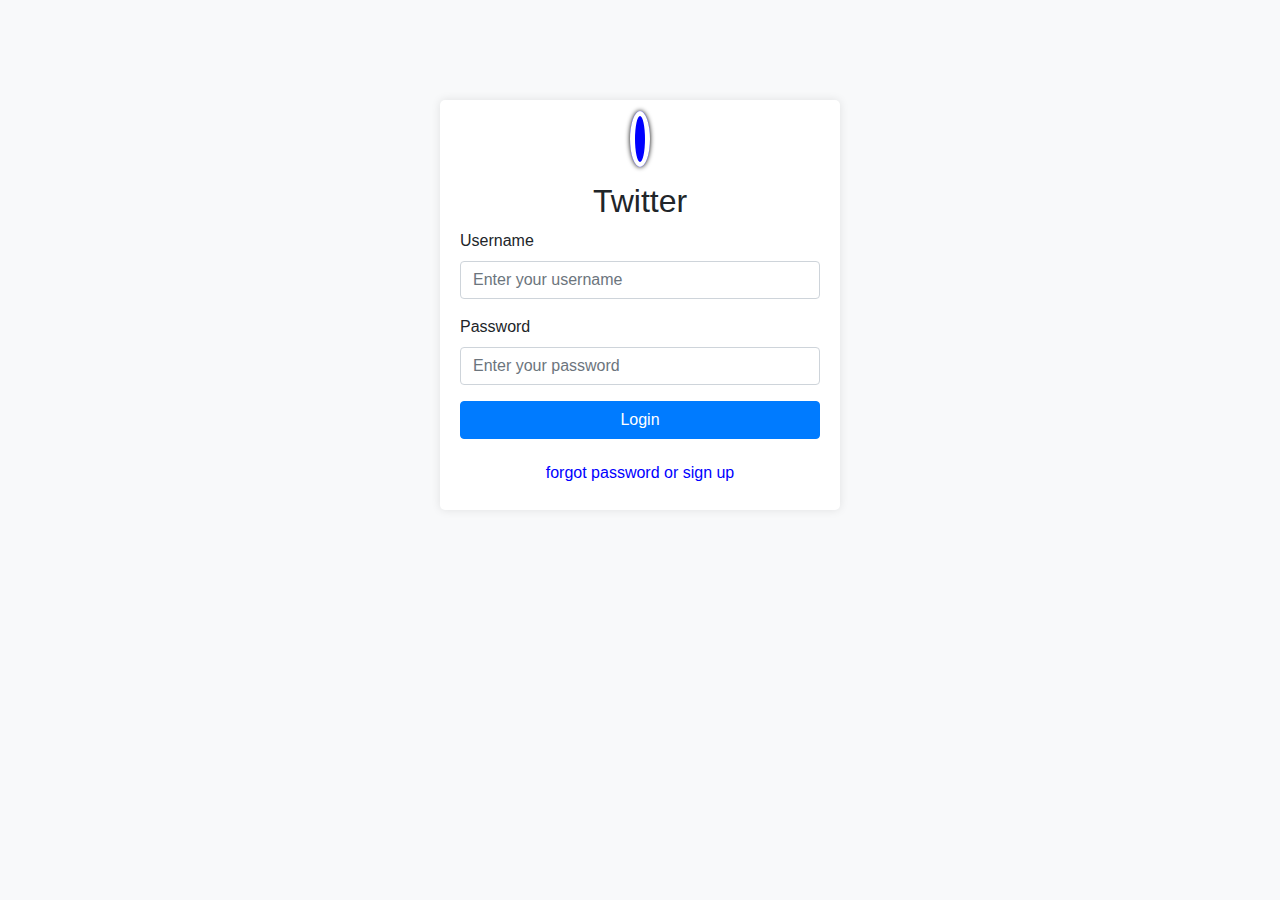
<file: assesment/wd bootstrap assestment/x.html>
<!DOCTYPE html>
<html lang="en">
<head>
  <meta charset="UTF-8">
  <title>Login Form</title>
  <!-- Bootstrap CSS -->
  <link href="https://stackpath.bootstrapcdn.com/bootstrap/4.5.2/css/bootstrap.min.css" rel="stylesheet">
  <link rel="stylesheet" href="https://cdnjs.cloudflare.com/ajax/libs/font-awesome/6.4.2/css/all.min.css" integrity="sha512-z3gLpd7yknf1YoNbCzqRKc4qyor8gaKU1qmn+CShxbuBusANI9QpRohGBreCFkKxLhei6S9CQXFEbbKuqLg0DA==" crossorigin="anonymous" referrerpolicy="no-referrer" />
  <style>
    /* Optional custom styles */
    body {
      background-color: #f8f9fa;
    }
    .login-form {
      max-width: 400px;
      margin: 100px auto;
      padding: 20px;
      background-color: #fff;
      border-radius: 5px;
      box-shadow: 0 0 10px rgba(0, 0, 0, 0.1);
    }
    .h2
    {
        text-align: center;
    }
    
    
  </style>
</head>
<body>

<div class="container">
  <div class="login-form">
    
    <h2 class="text-center mb-4"><i class="fa-brands fa-twitter" style="color: white;background-color: blue; border: 5px solid;border-radius: 50%;padding: 5px;box-shadow: 0 0 5px rgba(0,0,0, 2.8)"></i></h2>
    <h2 class="h2">Twitter</h2>
    <form>
      <div class="form-group">
        <label for="username">Username</label>
        <input type="text" class="form-control" id="username" placeholder="Enter your username" required>
      </div>
      <div class="form-group">
        <label for="password">Password</label>
        <input type="password" class="form-control" id="password" placeholder="Enter your password" required>
      </div>
      <button type="submit" class="btn btn-primary btn-block" >Login</button><br>
      <h6 style="text-align: center;color: blue;font-weight: 5px;">forgot password or sign up</h6>
    </form>
  </div>
</div>

<!-- Bootstrap JS and jQuery (optional) -->
<script src="https://code.jquery.com/jquery-3.5.1.slim.min.js"></script>
<script src="https://cdn.jsdelivr.net/npm/@popperjs/core@2.9.1/dist/umd/popper.min.js"></script>
<script src="https://stackpath.bootstrapcdn.com/bootstrap/4.5.2/js/bootstrap.min.js"></script>

</body>
</html>
</file>
